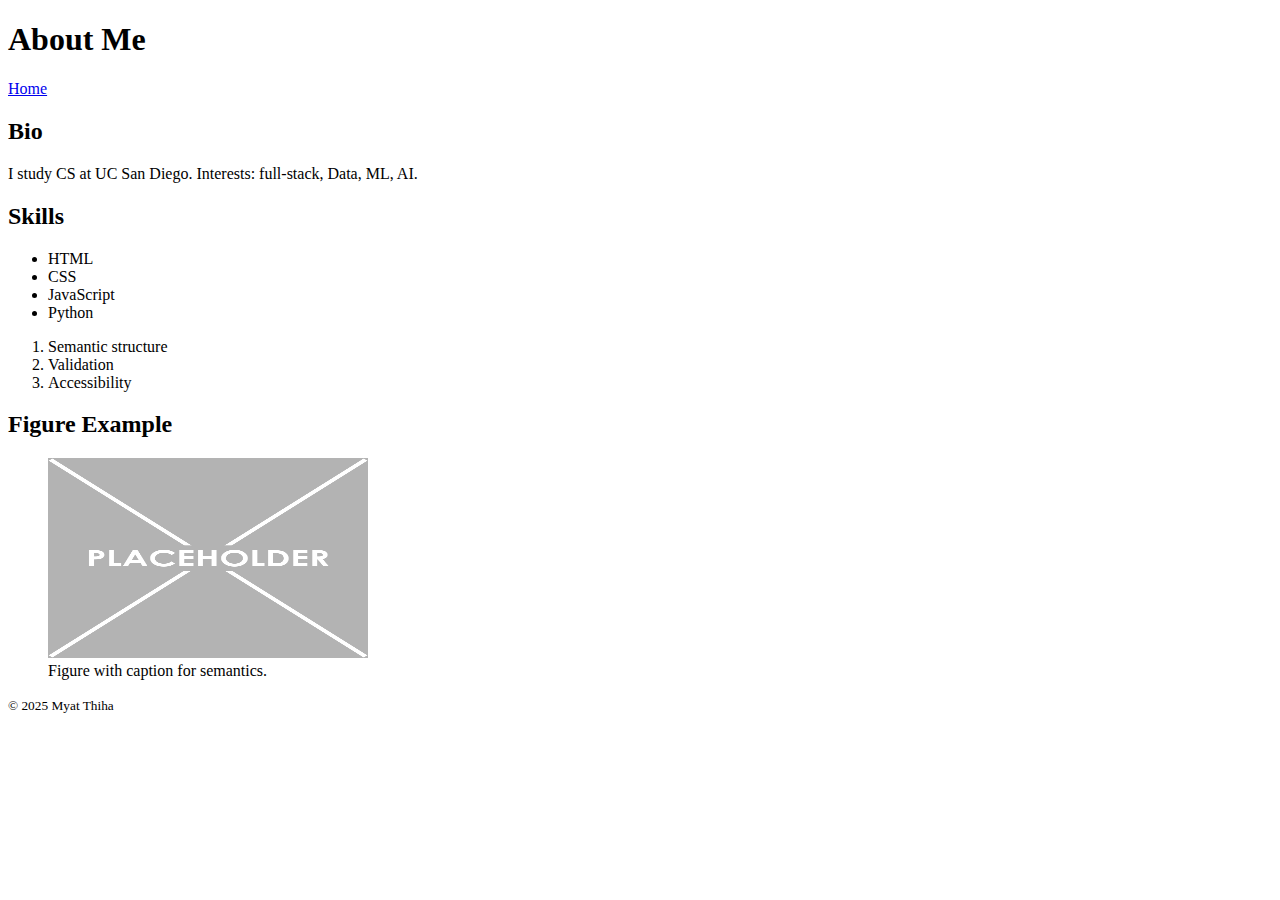
<file: about.html>
<!doctype html>
<html lang="en">
<head>
  <meta charset="utf-8">
  <title>About — Myat Thiha</title>
  <meta name="viewport" content="width=device-width, initial-scale=1">
</head>
<body>
<header>
    <h1>About Me</h1>
    <nav>
        <a href="index.html">Home</a>
    </nav>
</header>
<main>
  <section>
    <h2>Bio</h2>
    <p>I study CS at UC San Diego. Interests: full-stack, Data, ML, AI.</p>
  </section>
  <section>
    <h2>Skills</h2>
    <ul>
      <li>HTML</li>
      <li>CSS</li>
      <li>JavaScript</li>
      <li>Python</li>
    </ul>
    <ol>
      <li>Semantic structure</li>
      <li>Validation</li>
      <li>Accessibility</li>
    </ol>
  </section>
  <section>
    <h2>Figure Example</h2>
    <figure>
      <img src="assets/placeholder.png" alt="placeholder image" width="320" height="200">
      <figcaption>Figure with caption for semantics.</figcaption>
    </figure>
  </section>
</main>
<footer>
    <small>&copy; 2025 Myat Thiha</small>
</footer>
</body>
</html>
</file>
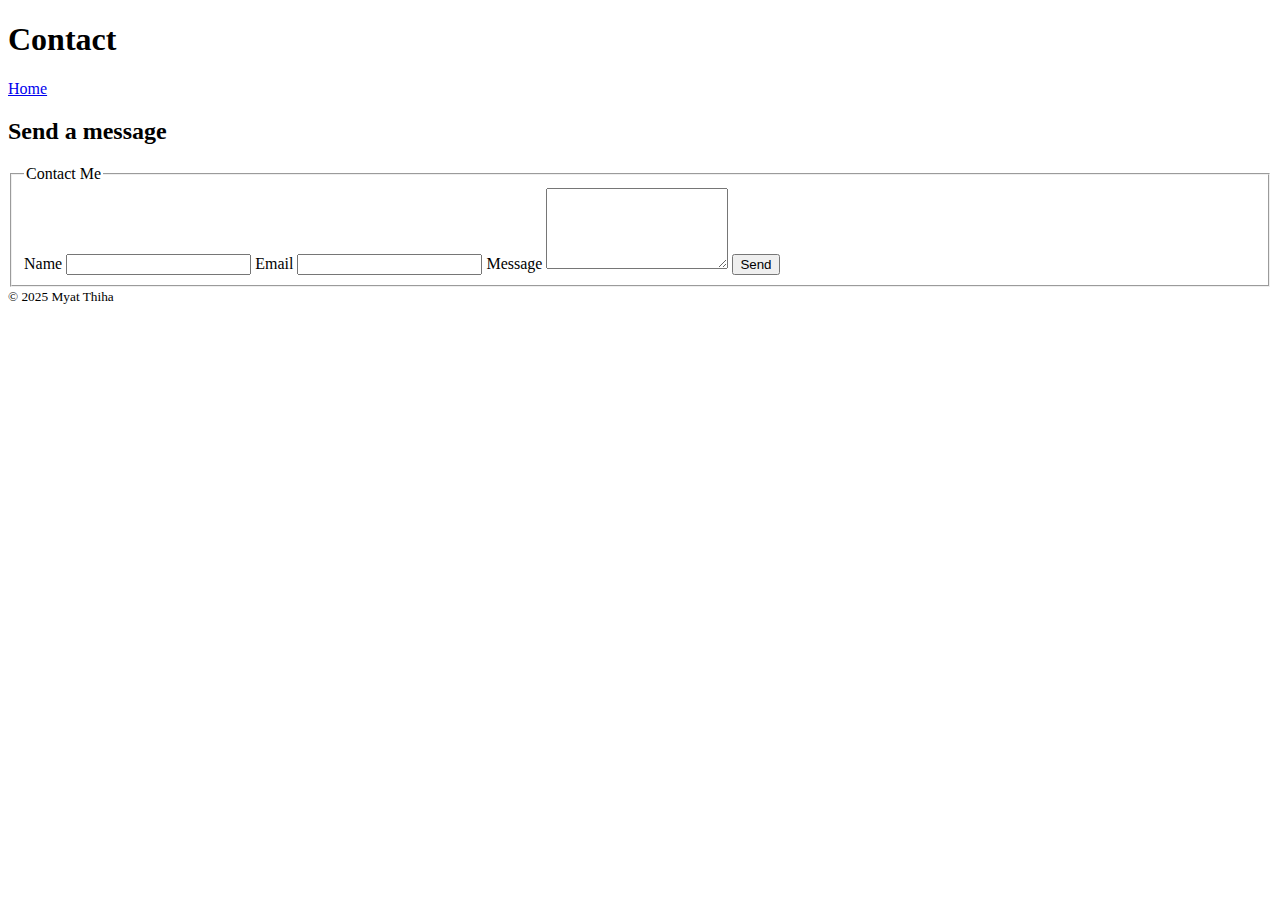
<file: contact.html>
<!doctype html>
<html lang="en">
<head>
  <meta charset="utf-8">
  <title>Contact — Myat Thiha</title>
  <meta name="viewport" content="width=device-width, initial-scale=1">
</head>
<body>
<header>
    <h1>Contact</h1>
    <nav>
        <a href="index.html">Home</a>
    </nav>
</header>
<main>
  <section>
    <h2>Send a message</h2>
    <form action="#" method="post">
      <fieldset>
        <legend>Contact Me</legend>
        <label for="name">Name</label>
        <input id="name" name="name" required>
        <label for="email">Email</label>
        <input id="email" name="email" type="email" required>
        <label for="msg">Message</label>
        <textarea id="msg" name="message" rows="5"></textarea>
        <button type="submit">Send</button>
      </fieldset>
    </form>
  </section>
</main>
<footer>
    <small>&copy; 2025 Myat Thiha</small>
</footer>
</body>
</html>
</file>
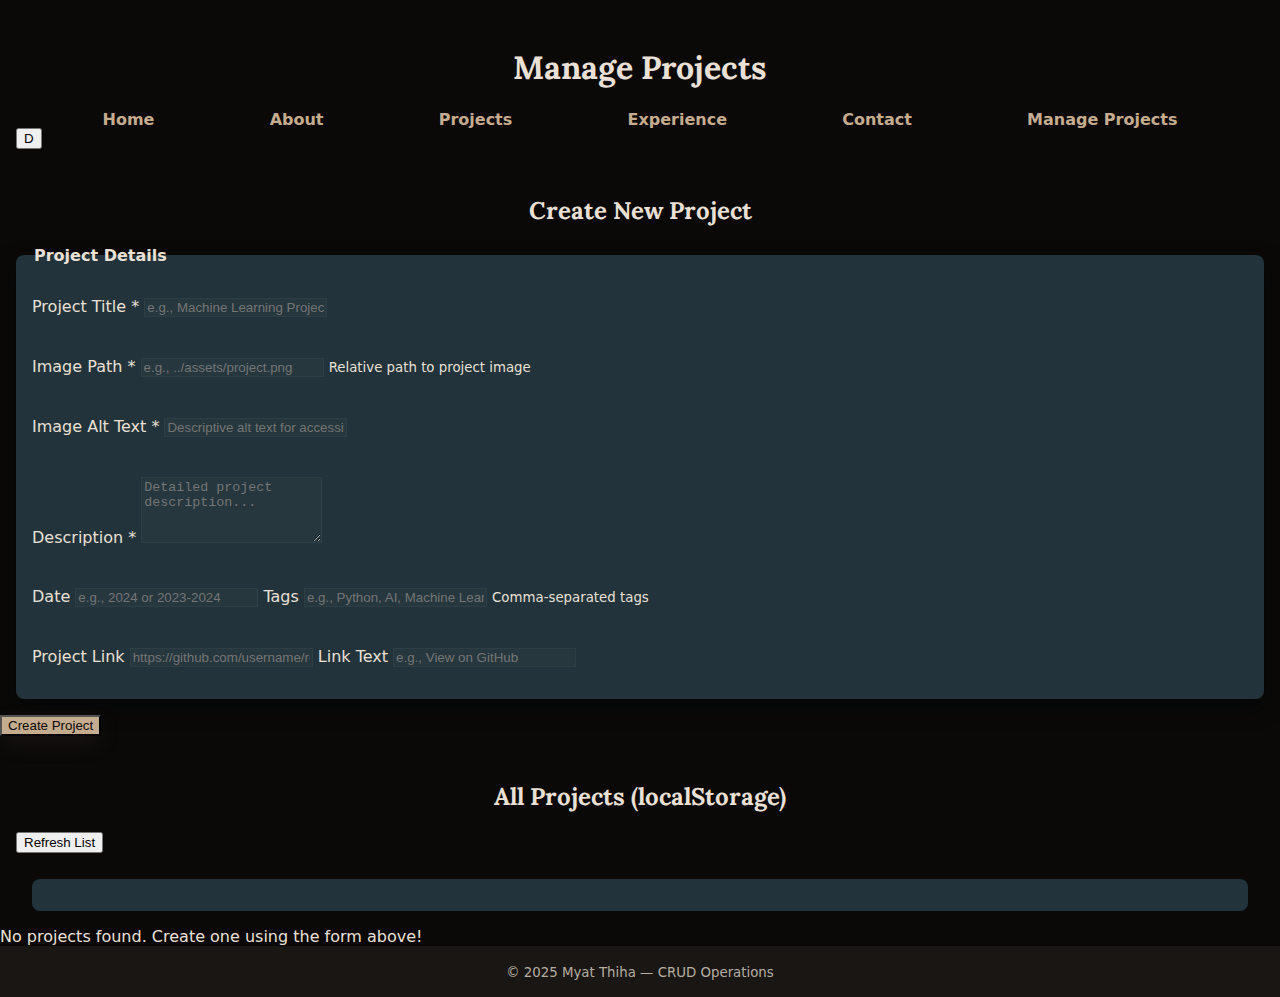
<file: crud.html>
<!doctype html>
<html lang="en">
<head>
  <meta charset="utf-8">
  <title>Manage Projects — CRUD Operations</title>
  <meta name="viewport" content="width=device-width, initial-scale=1">
  <link rel="stylesheet" href="src/css/styles.css">
  <script src="src/js/theme-toggle.js" defer></script>
  <script src="src/js/project-card.js" defer></script>
  <script src="src/js/crud-operations.js" defer></script>
</head>
<body>
  <noscript>This site requires JavaScript for CRUD operations.</noscript>
  
  <header view-transition-name="header">
    <h1>Manage Projects</h1>
    <nav aria-label="Primary">
      <ul>
        <li><a href="index.html">Home</a></li>
        <li><a href="src/about.html">About</a></li>
        <li><a href="src/projects.html">Projects</a></li>
        <li><a href="src/experience.html">Experience</a></li>
        <li><a href="src/contact.html">Contact</a></li>
        <li><a href="crud.html" aria-current="page">Manage Projects</a></li>
      </ul>
    </nav>
  </header>

  <main view-transition-name="main">
    <!-- CRUD Form Section -->
    <section class="crud-form-section">
      <h2 id="form-title">Create New Project</h2>
      
      <form id="crud-form" class="crud-form">
        <input type="hidden" id="project-index" value="">
        
        <fieldset>
          <legend>Project Details</legend>
          
          <p class="form-group">
            <label for="project-title">Project Title *</label>
            <input type="text" id="project-title" name="title" required 
                   placeholder="e.g., Machine Learning Project">
          </p>

          <p class="form-group">
            <label for="project-image">Image Path *</label>
            <input type="text" id="project-image" name="image" required 
                   placeholder="e.g., ../assets/project.png">
            <small>Relative path to project image</small>
          </p>

          <p class="form-group">
            <label for="project-image-alt">Image Alt Text *</label>
            <input type="text" id="project-image-alt" name="imageAlt" required 
                   placeholder="Descriptive alt text for accessibility">
          </p>

          <p class="form-group">
            <label for="project-description">Description *</label>
            <textarea id="project-description" name="description" required rows="4"
                      placeholder="Detailed project description..."></textarea>
          </p>

          <p class="form-row">
            <span class="form-group">
              <label for="project-date">Date</label>
              <input type="text" id="project-date" name="date" 
                     placeholder="e.g., 2024 or 2023-2024">
            </span>

            <span class="form-group">
              <label for="project-tags">Tags</label>
              <input type="text" id="project-tags" name="tags" 
                     placeholder="e.g., Python, AI, Machine Learning">
              <small>Comma-separated tags</small>
            </span>
          </p>

          <p class="form-row">
            <span class="form-group">
              <label for="project-link">Project Link</label>
              <input type="url" id="project-link" name="link" 
                     placeholder="https://github.com/username/repo">
            </span>

            <span class="form-group">
              <label for="project-link-text">Link Text</label>
              <input type="text" id="project-link-text" name="linkText" 
                     placeholder="e.g., View on GitHub">
            </span>
          </p>
        </fieldset>

        <p class="form-actions">
          <button type="submit" id="submit-btn" class="btn btn-primary">Create Project</button>
          <button type="button" id="cancel-btn" class="btn btn-secondary" style="display: none;">Cancel</button>
        </p>

        <output id="form-status" name="status"></output>
      </form>
    </section>

    <!-- Projects List Section -->
    <section class="crud-list-section">
      <header class="section-header">
        <h2>All Projects (localStorage)</h2>
        <button id="refresh-btn" class="btn btn-secondary">Refresh List</button>
      </header>
      
      <article id="projects-list" class="projects-grid">id">
        <!-- Project cards will be displayed here -->
      </article>

      <output id="list-status" class="list-status"></output>
    </section>
  </main>

  <footer view-transition-name="footer">
    <small>&copy; 2025 Myat Thiha — CRUD Operations</small>
  </footer>
</body>
</html>
</file>
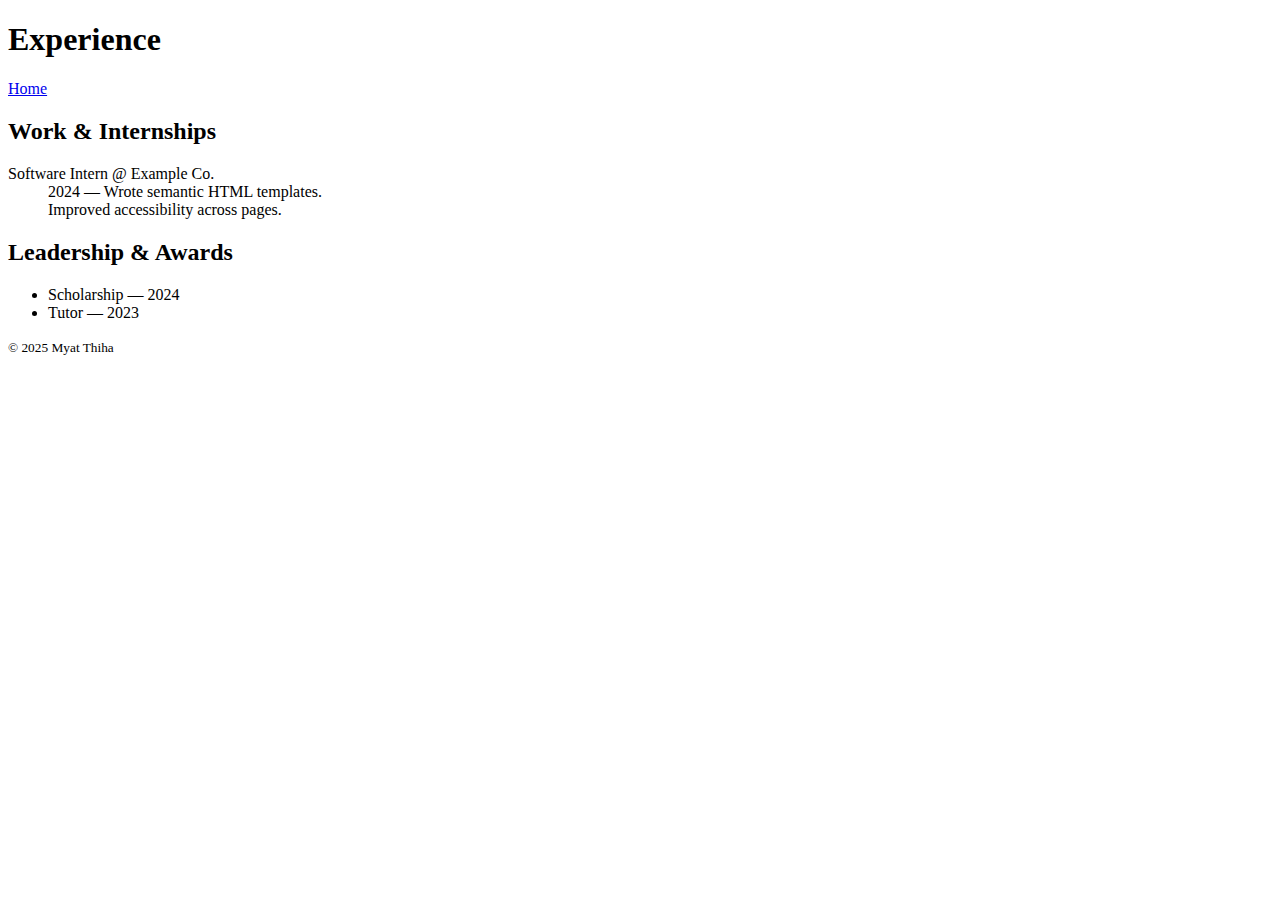
<file: experience.html>
<!doctype html>
<html lang="en">
<head>
  <meta charset="utf-8">
  <title>Experience — Myat Thiha</title>
  <meta name="viewport" content="width=device-width, initial-scale=1">
</head>
<body>
<header>
    <h1>Experience</h1>
    <nav>
        <a href="index.html">Home</a>
    </nav>
</header>
<main>
  <section aria-labelledby="work">
    <h2 id="work">Work & Internships</h2>
    <dl>
      <dt>Software Intern @ Example Co.</dt>
      <dd>2024 — Wrote semantic HTML templates.</dd>
      <dd>Improved accessibility across pages.</dd>
    </dl>
  </section>
  <section aria-labelledby="awards">
    <h2 id="awards">Leadership & Awards</h2>
    <ul>
        <li>Scholarship — 2024</li>
        <li>Tutor — 2023</li>
    </ul>
  </section>
</main>
<footer>
    <small>&copy; 2025 Myat Thiha</small>
</footer>
</body>
</html>
</file>
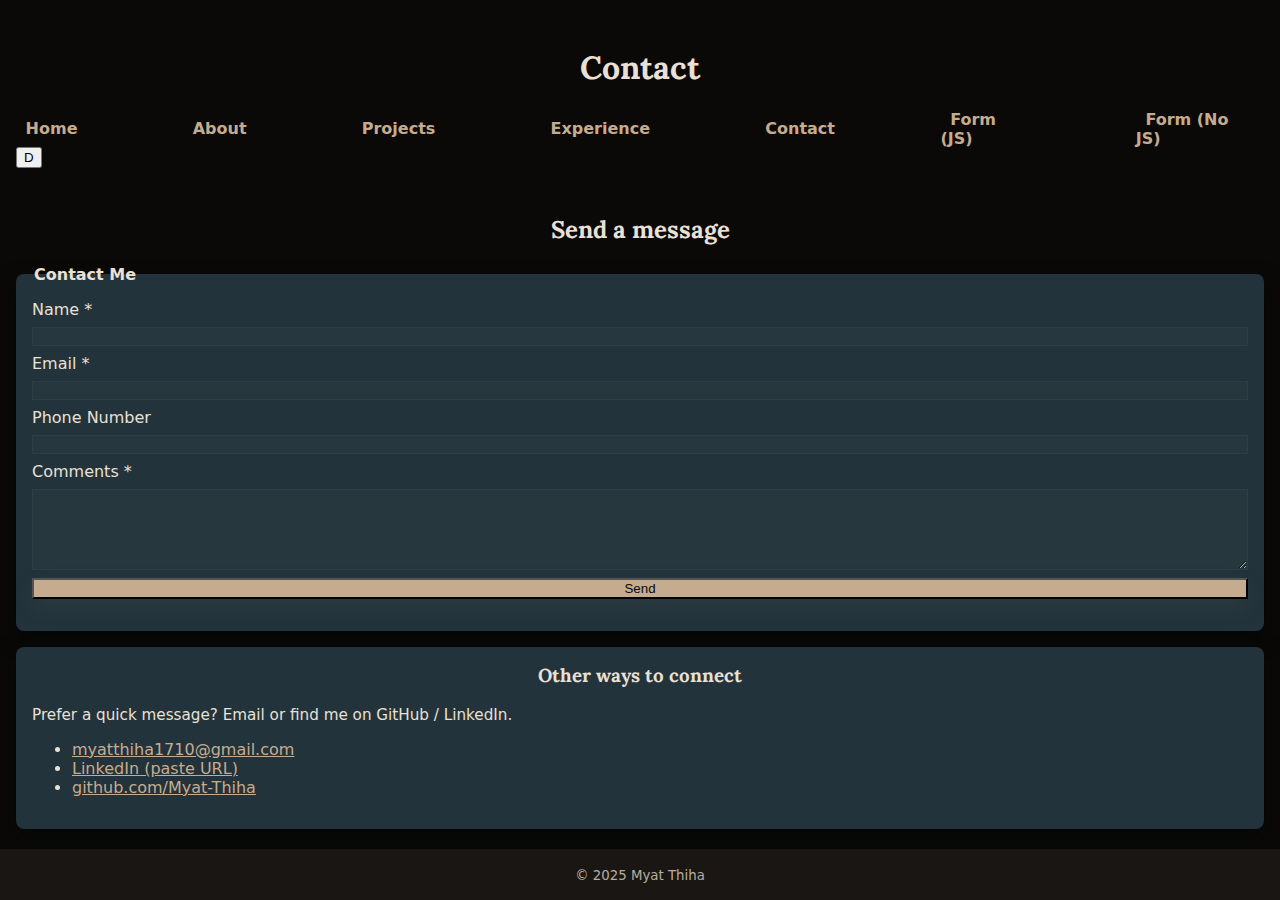
<file: form-no-js.html>
<!doctype html>
<html lang="en">
<head>
  <meta charset="utf-8">
  <title>Contact — Myat Thiha</title>
  <meta name="viewport" content="width=device-width, initial-scale=1">
  <link rel="stylesheet" href="src/css/styles.css">
  <script src="src/js/theme-toggle.js" defer></script>
</head>
<body>
  <noscript>This site works without JavaScript. Theme toggle requires JavaScript.</noscript>
<header view-transition-name="header">
  <h1>Contact</h1>
    <nav aria-label="Primary">
      <ul>
        <li><a href="index.html">Home</a></li>
        <li><a href="src/about.html">About</a></li>
        <li><a href="src/projects.html">Projects</a></li>
        <li><a href="src/experience.html">Experience</a></li>
        <li><a href="src/contact.html">Contact</a></li>
        <li><a href="form-with-js.html">Form (JS)</a></li>
        <li><a href="form-no-js.html" aria-current="page">Form (No JS)</a></li>
      </ul>
    </nav>
</header>
<main view-transition-name="main">
  <section>
    <h2>Send a message</h2>
    <form action="https://httpbin.org/post" method="post">
      <fieldset>
        <legend>Contact Me</legend>
        
        <input type="hidden" name="possible_bot" value="true">
        
        <label for="name">Name *</label>
        <input id="name" name="name" type="text" required minlength="2" maxlength="100" pattern="[A-Za-z\s\-']+">
        
        <label for="email">Email *</label>
        <input id="email" name="email" type="email" required maxlength="100">
        
        <label for="phone">Phone Number</label>
        <input id="phone" name="phone" type="tel" pattern="[\d\s\-\(\)\+]*" maxlength="20">
        
        <label for="comments">Comments *</label>
        <textarea id="comments" name="comments" rows="5" required minlength="10" maxlength="1000"></textarea>
        
        <button type="submit">Send</button>
        
        <output name="error" for="name email comments" aria-live="polite"></output>
        <output name="info" for="name email comments" aria-live="polite"></output>
      </fieldset>
    </form>
    <section class="contact-card" aria-labelledby="connect">
      <h3 id="connect">Other ways to connect</h3>
      <p class="lead">Prefer a quick message? Email or find me on GitHub / LinkedIn.</p>
      <ul class="contact-list">
        <li class="contact-item">
          <a href="mailto:myatthiha1710@gmail.com" aria-label="Email Myat Thiha">
            <span class="contact-text">myatthiha1710@gmail.com</span>
          </a>
        </li>

        <li class="contact-item">
          <a href="" aria-label="LinkedIn profile (paste URL)" target="_blank" rel="noopener noreferrer">
            <span class="contact-text">LinkedIn (paste URL)</span>
          </a>
        </li>

        <li class="contact-item">
          <a href="https://github.com/Myat-Thiha" aria-label="Github profile" target="_blank" rel="noopener noreferrer">
            <span class="contact-text">github.com/Myat-Thiha</span>
          </a>
        </li>
      </ul>
    </section>
  </section>
</main>
<footer view-transition-name="footer">
  <small>&copy; 2025 Myat Thiha</small>
</footer>
</body>
</html>
</file>
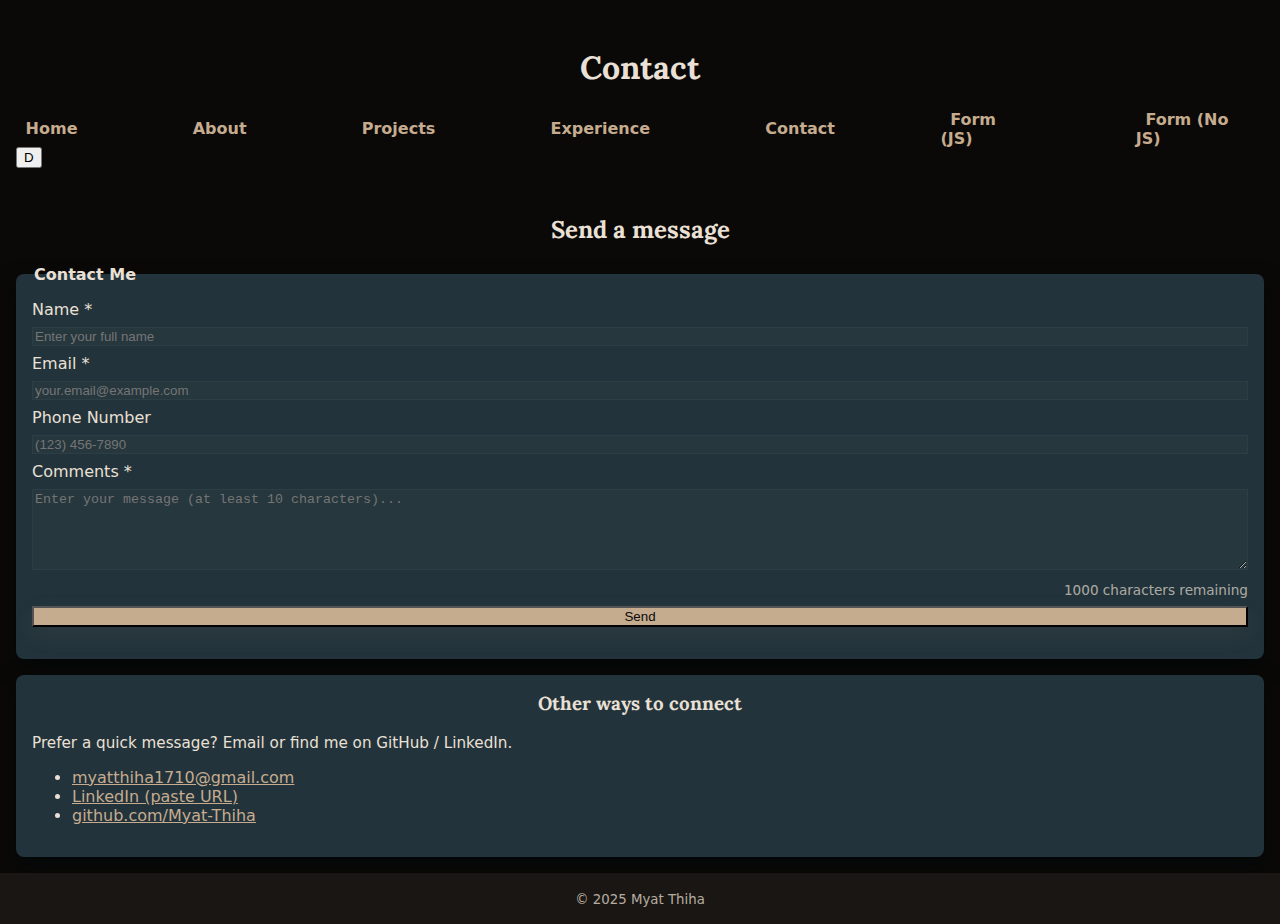
<file: form-with-js.html>
<!doctype html>
<html lang="en">
<head>
  <meta charset="utf-8">
  <title>Contact — Myat Thiha</title>
  <meta name="viewport" content="width=device-width, initial-scale=1">
  <link rel="stylesheet" href="src/css/styles.css">
  <script src="src/js/theme-toggle.js" defer></script>
  <style>
    .char-counter {
      font-size: 0.85rem;
      color: rgba(234, 224, 213, 0.7);
      text-align: right;
      margin-top: 0.25rem;
    }
    .char-counter.warning {
      color: #fbbf24;
      font-weight: 600;
    }
    .char-counter.error {
      color: #ff6b6b;
      font-weight: 700;
    }
    @keyframes flash-invalid {
      0%, 100% { background: rgba(234, 224, 213, 0.05); }
      50% { background: rgba(255, 107, 107, 0.3); }
    }
    .flash-error {
      animation: flash-invalid 0.5s ease-in-out;
    }
    @keyframes fadeOut {
      from { opacity: 1; }
      to { opacity: 0; }
    }
    .fade-out {
      animation: fadeOut 0.5s ease-in-out forwards;
    }
  </style>
</head>
<body>
  <noscript>This site works without JavaScript. Theme toggle and form validation require JavaScript.</noscript>
<header view-transition-name="header">
  <h1>Contact</h1>
    <nav aria-label="Primary">
      <ul>
        <li><a href="index.html">Home</a></li>
        <li><a href="src/about.html">About</a></li>
        <li><a href="src/projects.html">Projects</a></li>
        <li><a href="src/experience.html">Experience</a></li>
        <li><a href="src/contact.html">Contact</a></li>
        <li><a href="form-with-js.html" aria-current="page">Form (JS)</a></li>
        <li><a href="form-no-js.html">Form (No JS)</a></li>
      </ul>
    </nav>
</header>
<main view-transition-name="main">
  <section>
    <h2>Send a message</h2>
    <form id="contactForm" action="https://httpbin.org/post" method="post" novalidate>
      <fieldset>
        <legend>Contact Me</legend>
        
        <input type="hidden" name="possible_bot" value="true">
        <input type="hidden" name="form-errors" id="form-errors-field">
        
        <label for="name">Name *</label>
        <input id="name" name="name" type="text" required minlength="2" maxlength="100" data-pattern="[A-Za-z\s\-']+" placeholder="Enter your full name">
        
        <label for="email">Email *</label>
        <input id="email" name="email" type="email" required maxlength="100" placeholder="your.email@example.com">
        
        <label for="phone">Phone Number</label>
        <input id="phone" name="phone" type="tel" data-pattern="[\d\s\-\(\)\+]*" maxlength="20" placeholder="(123) 456-7890">
        
        <label for="comments">Comments *</label>
        <textarea id="comments" name="comments" rows="5" required minlength="10" maxlength="1000" placeholder="Enter your message (at least 10 characters)..."></textarea>
        <div class="char-counter" id="char-counter">1000 characters remaining</div>
        
        <button type="submit">Send</button>
        
        <output name="error" id="error-output" for="name email comments" aria-live="polite"></output>
        <output name="info" id="info-output" for="name email comments" aria-live="polite"></output>
      </fieldset>
    </form>
    <section class="contact-card" aria-labelledby="connect">
      <h3 id="connect">Other ways to connect</h3>
      <p class="lead">Prefer a quick message? Email or find me on GitHub / LinkedIn.</p>
      <ul class="contact-list">
        <li class="contact-item">
          <a href="mailto:myatthiha1710@gmail.com" aria-label="Email Myat Thiha">
            <span class="contact-text">myatthiha1710@gmail.com</span>
          </a>
        </li>

        <li class="contact-item">
          <a href="" aria-label="LinkedIn profile (paste URL)" target="_blank" rel="noopener noreferrer">
            <span class="contact-text">LinkedIn (paste URL)</span>
          </a>
        </li>

        <li class="contact-item">
          <a href="https://github.com/Myat-Thiha" aria-label="Github profile" target="_blank" rel="noopener noreferrer">
            <span class="contact-text">github.com/Myat-Thiha</span>
          </a>
        </li>
      </ul>
    </section>
  </section>
</main>
<footer view-transition-name="footer">
  <small>&copy; 2025 Myat Thiha</small>
</footer>

<script src="src/js/form-validation.js"></script>
</body>
</html>
</file>
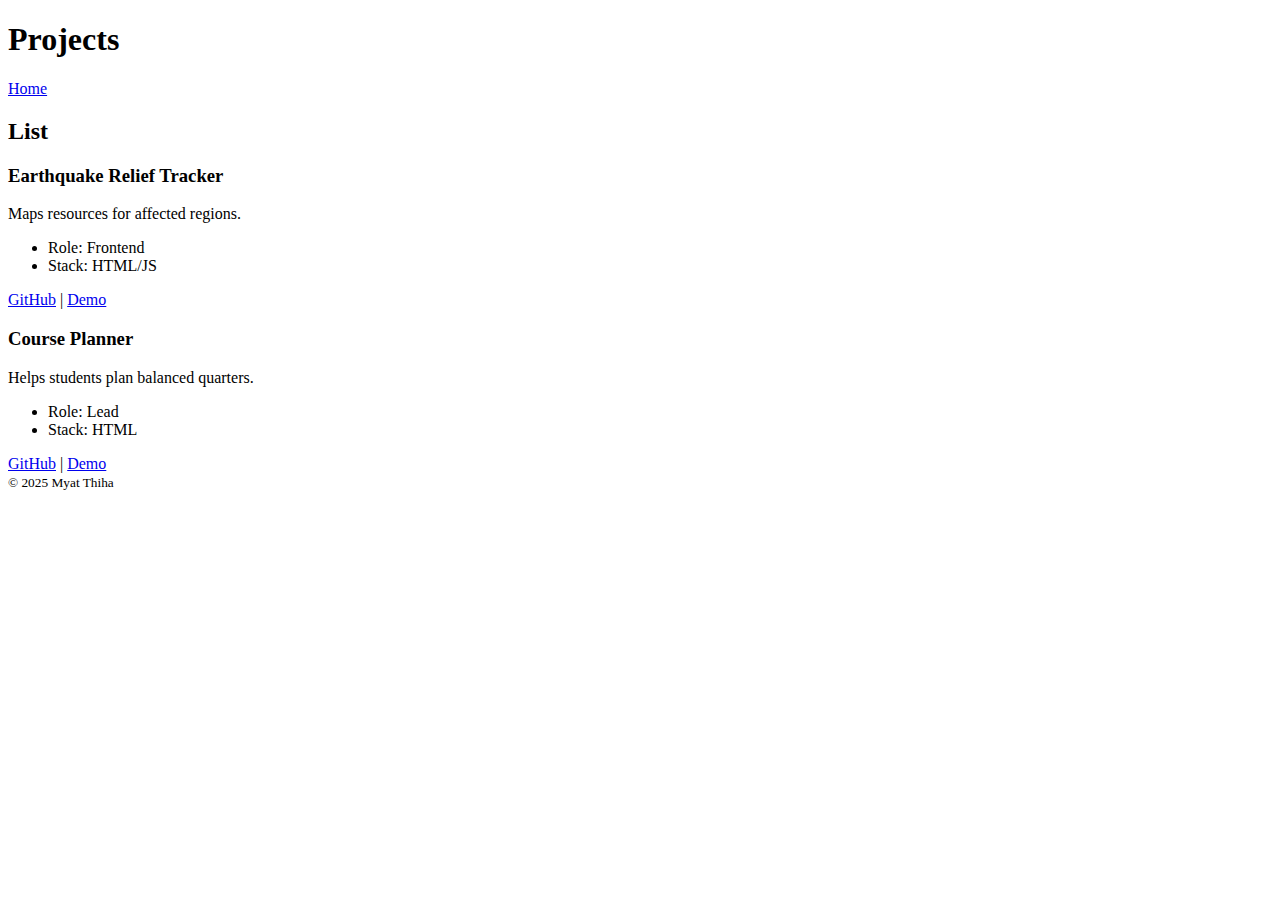
<file: projects.html>
<!doctype html>
<html lang="en">
<head>
  <meta charset="utf-8">
  <title>Projects — Myat Thiha</title>
  <meta name="viewport" content="width=device-width, initial-scale=1">
</head>
<body>
<header>
  <h1>Projects</h1>
  <nav>
    <a href="index.html">Home</a>
</nav>
</header>
<main>
  <section>
    <h2>List</h2> 
    <article id="p1">
      <h3>Earthquake Relief Tracker</h3>
      <p>Maps resources for affected regions.</p>
      <ul>
        <li>Role: Frontend</li>
        <li>Stack: HTML/JS</li>
      </ul>
      <span><a href="#">GitHub</a> | <a href="#">Demo</a></span>
    </article>
    <article id="p2">
      <h3>Course Planner</h3>
      <p>Helps students plan balanced quarters.</p>
      <ul>
        <li>Role: Lead</li>
        <li>Stack: HTML</li>
      </ul>
      <span><a href="#">GitHub</a> | <a href="#">Demo</a></span>
    </article>
  </section>
</main>
<footer>
    <small>&copy; 2025 Myat Thiha</small>
</footer>
</body>
</html>
</file>
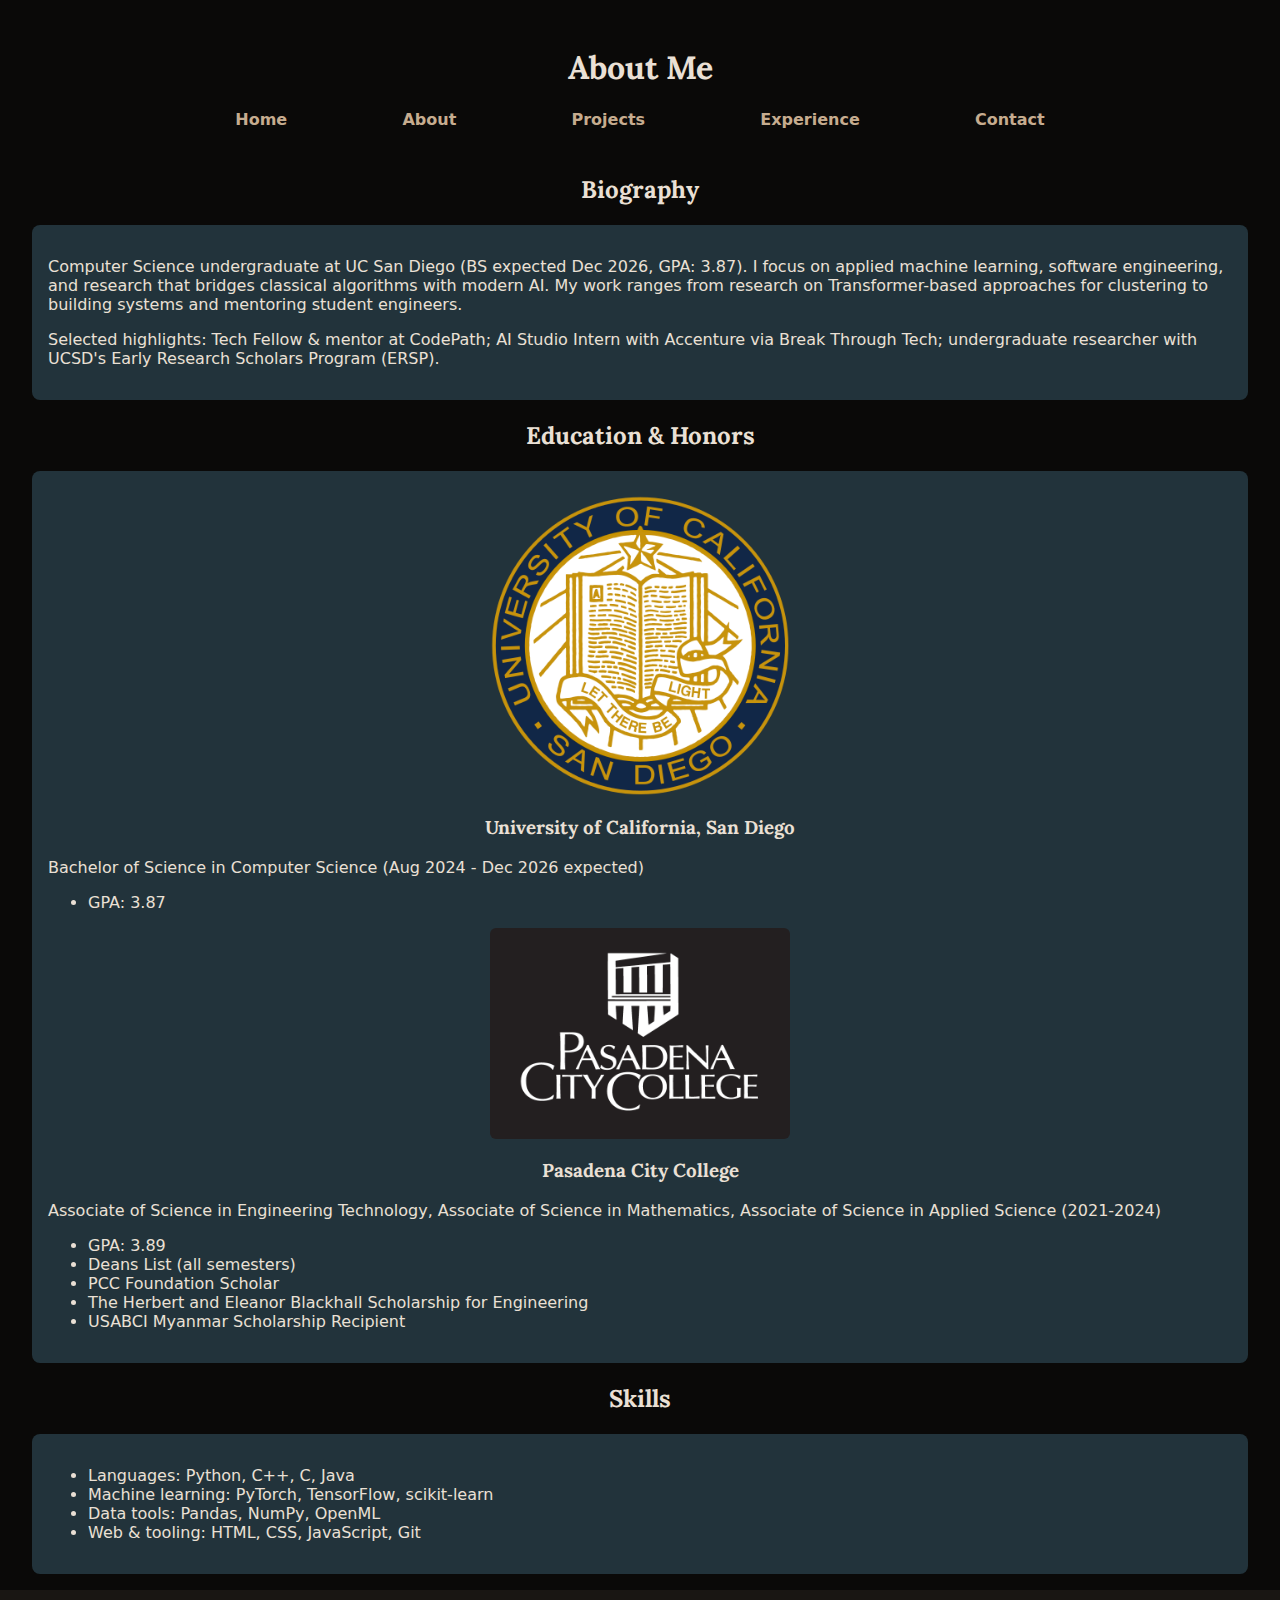
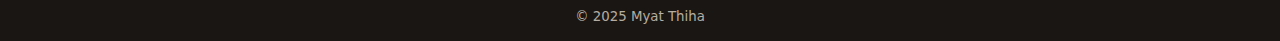
<file: src/about.html>
<!doctype html>
<html lang="en">
<head>
  <meta charset="utf-8">
  <title>About — Myat Thiha</title>
  <meta name="viewport" content="width=device-width, initial-scale=1">
  <link rel = "stylesheet" href = "css/styles.css">
</head>
<body>
<header>
    <h1>About Me</h1>
    <nav aria-label="Primary">
      <ul>
        <li><a href="index.html" aria-current="page">Home</a></li>
        <li><a href="about.html">About</a></li>
        <li><a href="projects.html">Projects</a></li>
        <li><a href="experience.html">Experience</a></li>
        <li><a href="contact.html">Contact</a></li>
      </ul>
    </nav>
</header>
<main>

  <section>
      <h2>Biography</h2>
      <article> 
      <p>Computer Science undergraduate at UC San Diego (BS expected Dec 2026, GPA: 3.87). I focus on applied machine learning, software engineering, and research that bridges classical algorithms with modern AI. My work ranges from research on Transformer-based approaches for clustering to building systems and mentoring student engineers.</p>
      <p>Selected highlights: Tech Fellow & mentor at CodePath; AI Studio Intern with Accenture via Break Through Tech; undergraduate researcher with UCSD's Early Research Scholars Program (ERSP).</p>
      </article>
  </section>

  <section>
    <h2>Education & Honors</h2>
    <article>
      <picture>
        <source srcset="../assets/ucsd.png" type="image/png" alt="UC San Diego Logo">
        <img src="../assets/ucsd.png" alt="UC San Diego Logo" width="300" height="240">
      </picture>
      <h3>University of California, San Diego</h3>
      <p>Bachelor of Science in Computer Science (Aug 2024 - Dec 2026 expected)</p>
      <ul>
        <li>GPA: 3.87</li>
      </ul>

      <picture>
        <source srcset="../assets/pcc.png" type="image/png" alt="Pasadena City College Logo">
        <img src="../assets/pcc.png" alt="Pasadena City College Logo" width="300" height="240">
      </picture>
      <h3>Pasadena City College</h3>
      <p>Associate of Science in Engineering Technology, Associate of Science in Mathematics, Associate of Science in Applied Science (2021-2024)</p>
      <ul>
        <li>GPA: 3.89</li>
        <li>Deans List (all semesters)</li>
        <li>PCC Foundation Scholar</li>
        <li>The Herbert and Eleanor Blackhall Scholarship for Engineering</li>
        <li>USABCI Myanmar Scholarship Recipient</li>
      </ul>
    </article>
  </section>

  <section>
    <h2>Skills</h2>
    <article>
    <ul>
      <li>Languages: Python, C++, C, Java</li>
      <li>Machine learning: PyTorch, TensorFlow, scikit-learn</li>
      <li>Data tools: Pandas, NumPy, OpenML</li>
      <li>Web & tooling: HTML, CSS, JavaScript, Git</li>
    </ul>
    </article>
  </section>
</main>

<footer>
    <small>&copy; 2025 Myat Thiha</small>
</footer>
</body>
</html>
</file>
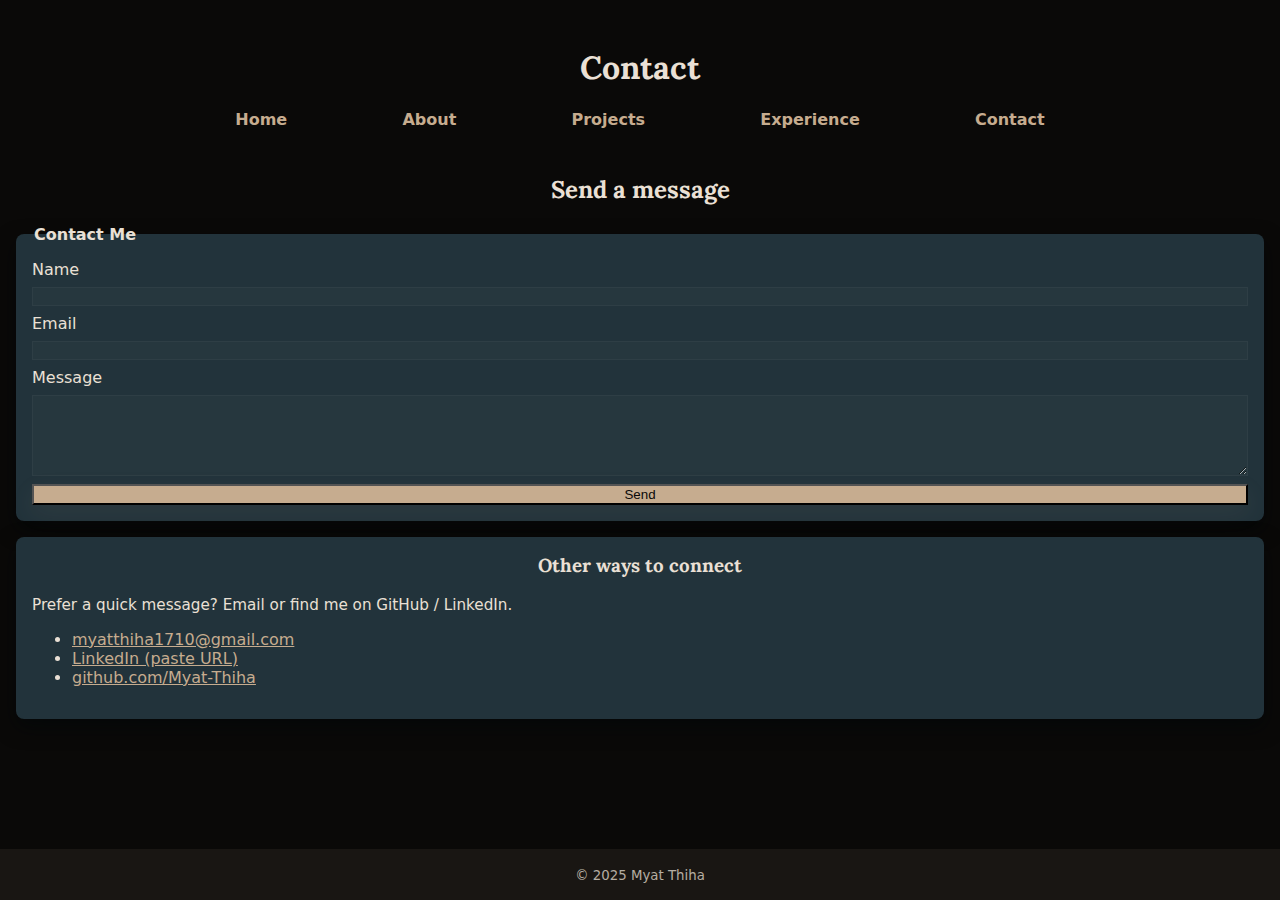
<file: src/contact.html>
<!doctype html>
<html lang="en">
<head>
  <meta charset="utf-8">
  <title>Contact — Myat Thiha</title>
  <meta name="viewport" content="width=device-width, initial-scale=1">
  <link rel = "stylesheet" href = "css/styles.css">
</head>
<body>
<header>
    <h1>Contact</h1>
    <nav aria-label="Primary">
      <ul>
        <li><a href="index.html" aria-current="page">Home</a></li>
        <li><a href="about.html">About</a></li>
        <li><a href="projects.html">Projects</a></li>
        <li><a href="experience.html">Experience</a></li>
        <li><a href="contact.html">Contact</a></li>
      </ul>
    </nav>
</header>
<main>
  <section>
    <h2>Send a message</h2>
    <form action="#" method="post">
      <fieldset>
        <legend>Contact Me</legend>
        <label for="name">Name</label>
        <input id="name" name="name" required>
        <label for="email">Email</label>
        <input id="email" name="email" type="email" required>
        <label for="msg">Message</label>
        <textarea id="msg" name="message" rows="5"></textarea>
        <button type="submit">Send</button>
      </fieldset>
    </form>
    <section class="contact-card" aria-labelledby="connect">
      <h3 id="connect">Other ways to connect</h3>
      <p class="lead">Prefer a quick message? Email or find me on GitHub / LinkedIn.</p>
      <ul class="contact-list">
        <li class="contact-item">
          <!-- Email -->
          <a href="mailto:myatthiha1710@gmail.com" aria-label="Email Myat Thiha">
            <span class="contact-text">myatthiha1710@gmail.com</span>
          </a>
        </li>

        <li class="contact-item">
          <!-- LinkedIn -->
          <a href="" aria-label="LinkedIn profile (paste URL)" target="_blank" rel="noopener noreferrer">
            <span class="contact-text">LinkedIn (paste URL)</span>
          </a>
        </li>

        <li class="contact-item">
          <!-- GitHub -->
          <a href="https://github.com/Myat-Thiha" aria-label="Github profile" target="_blank" rel="noopener noreferrer">
            <span class="contact-text">github.com/Myat-Thiha</span>
          </a>
        </li>
      </ul>
    </section>
  </section>
</main>
<footer>
    <small>&copy; 2025 Myat Thiha</small>
</footer>
</body>
</html>
</file>
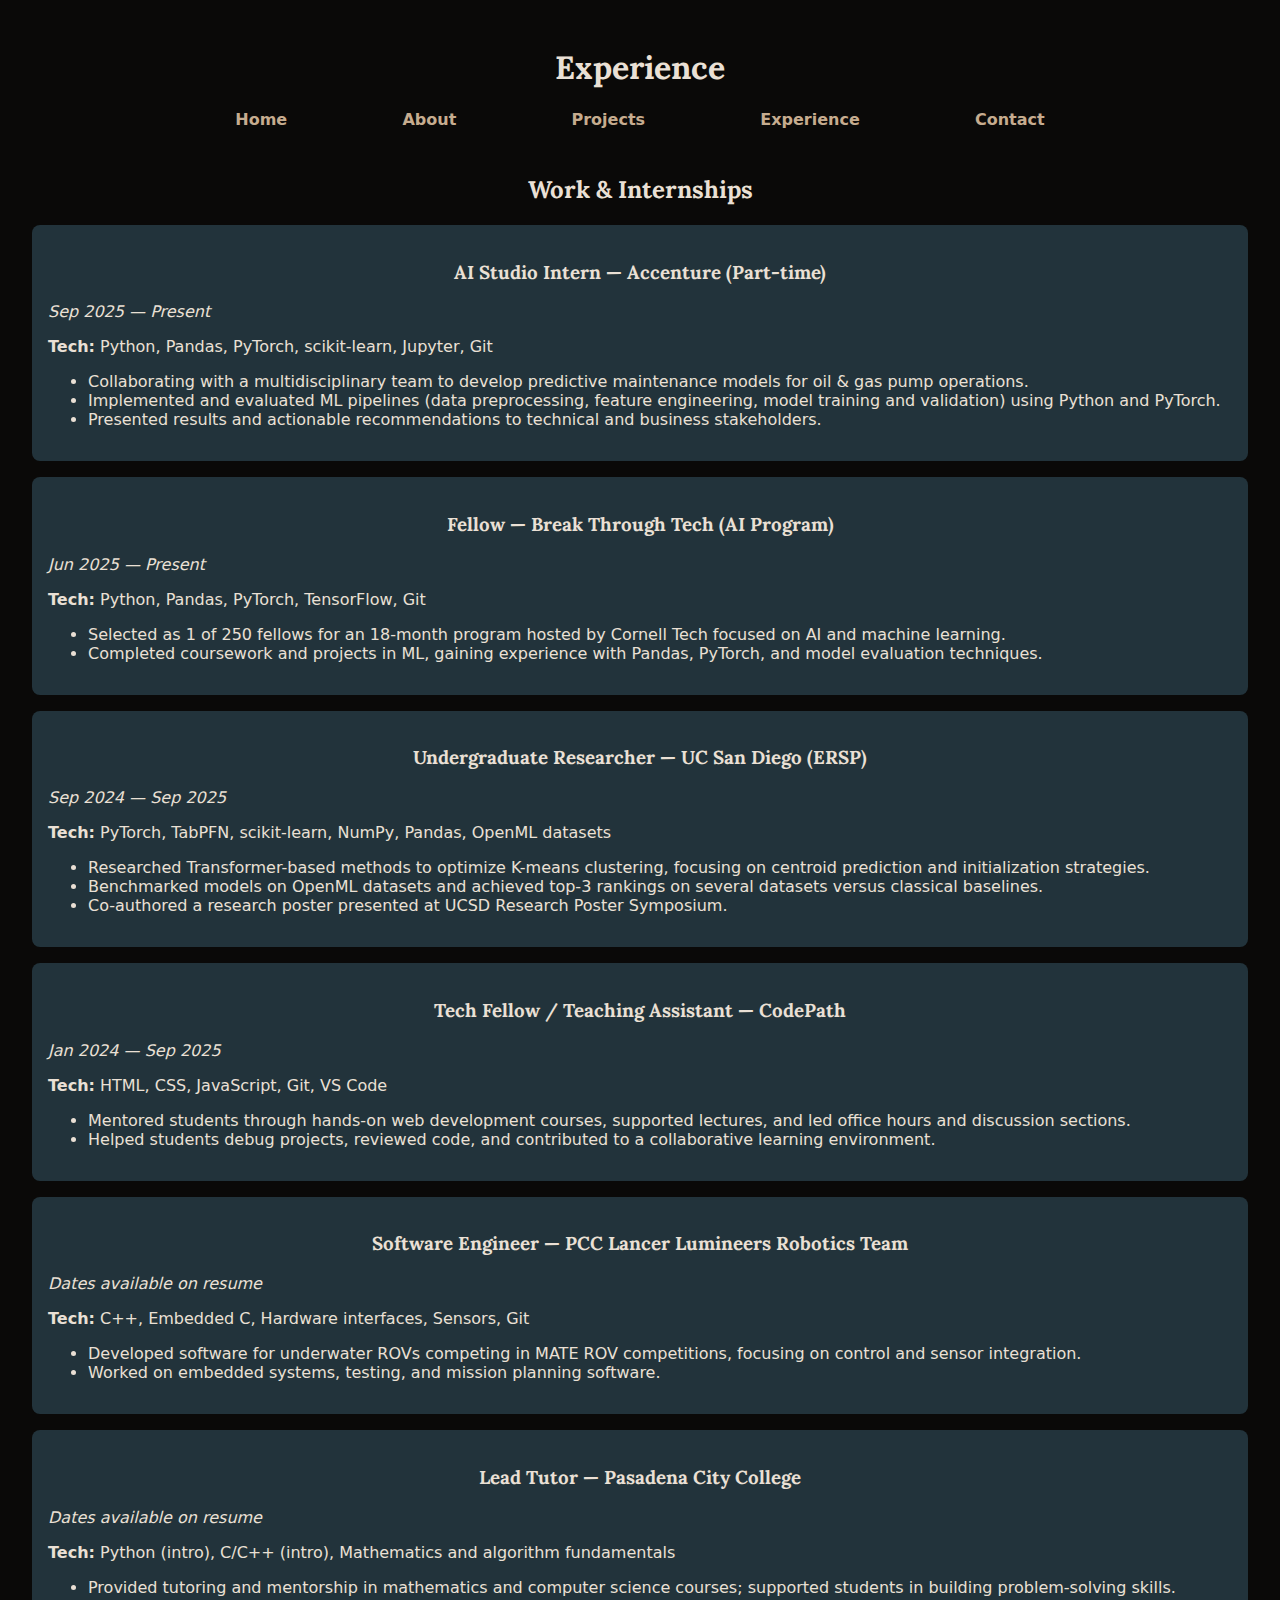
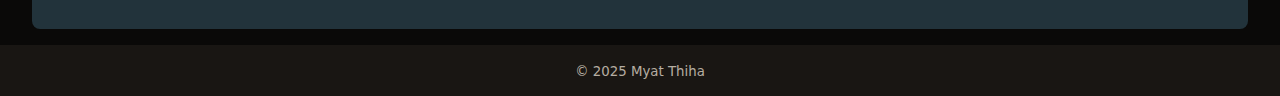
<file: src/experience.html>
<!doctype html>
<html lang="en">
<head>
  <meta charset="utf-8">
  <title>Experience — Myat Thiha</title>
  <meta name="viewport" content="width=device-width, initial-scale=1">
  <link rel = "stylesheet" href = "css/styles.css">
</head>
<body>
<header>
    <h1>Experience</h1>
    <nav aria-label="Primary">
      <ul>
        <li><a href="index.html" aria-current="page">Home</a></li>
        <li><a href="about.html">About</a></li>
        <li><a href="projects.html">Projects</a></li>
        <li><a href="experience.html">Experience</a></li>
        <li><a href="contact.html">Contact</a></li>
      </ul>
    </nav>
</header>
<main>
  <section aria-labelledby="work">
    <h2 id="work">Work & Internships</h2>
    <article>
      <h3>AI Studio Intern — Accenture (Part-time)</h3>
      <p><em>Sep 2025 — Present</em></p>
      <p><strong>Tech:</strong> Python, Pandas, PyTorch, scikit-learn, Jupyter, Git</p>
      <ul>
        <li>Collaborating with a multidisciplinary team to develop predictive maintenance models for oil & gas pump operations.</li>
        <li>Implemented and evaluated ML pipelines (data preprocessing, feature engineering, model training and validation) using Python and PyTorch.</li>
        <li>Presented results and actionable recommendations to technical and business stakeholders.</li>
      </ul>
    </article>

    <article>
      <h3>Fellow — Break Through Tech (AI Program)</h3>
      <p><em>Jun 2025 — Present</em></p>
      <p><strong>Tech:</strong> Python, Pandas, PyTorch, TensorFlow, Git</p>
      <ul>
        <li>Selected as 1 of 250 fellows for an 18-month program hosted by Cornell Tech focused on AI and machine learning.</li>
        <li>Completed coursework and projects in ML, gaining experience with Pandas, PyTorch, and model evaluation techniques.</li>
      </ul>
    </article>

    <article>
      <h3>Undergraduate Researcher — UC San Diego (ERSP)</h3>
      <p><em>Sep 2024 — Sep 2025</em></p>
      <p><strong>Tech:</strong> PyTorch, TabPFN, scikit-learn, NumPy, Pandas, OpenML datasets</p>
      <ul>
        <li>Researched Transformer-based methods to optimize K-means clustering, focusing on centroid prediction and initialization strategies.</li>
        <li>Benchmarked models on OpenML datasets and achieved top-3 rankings on several datasets versus classical baselines.</li>
        <li>Co-authored a research poster presented at UCSD Research Poster Symposium.</li>
      </ul>
    </article>

    <article>
      <h3>Tech Fellow / Teaching Assistant — CodePath</h3>
      <p><em>Jan 2024 — Sep 2025</em></p>
      <p><strong>Tech:</strong> HTML, CSS, JavaScript, Git, VS Code</p>
      <ul>
        <li>Mentored students through hands-on web development courses, supported lectures, and led office hours and discussion sections.</li>
        <li>Helped students debug projects, reviewed code, and contributed to a collaborative learning environment.</li>
      </ul>
    </article>

    <article>
      <h3>Software Engineer — PCC Lancer Lumineers Robotics Team</h3>
      <p><em>Dates available on resume</em></p>
      <p><strong>Tech:</strong> C++, Embedded C, Hardware interfaces, Sensors, Git</p>
      <ul>
        <li>Developed software for underwater ROVs competing in MATE ROV competitions, focusing on control and sensor integration.</li>
        <li>Worked on embedded systems, testing, and mission planning software.</li>
      </ul>
    </article>

    <article>
      <h3>Lead Tutor — Pasadena City College</h3>
      <p><em>Dates available on resume</em></p>
      <p><strong>Tech:</strong> Python (intro), C/C++ (intro), Mathematics and algorithm fundamentals</p>
      <ul>
        <li>Provided tutoring and mentorship in mathematics and computer science courses; supported students in building problem-solving skills.</li>
      </ul>
    </article>
  </section>
</main>
<footer>
    <small>&copy; 2025 Myat Thiha</small>
</footer>
</body>
</html>
</file>
<file: src/css/styles.css>
@import url('https://fonts.googleapis.com/css2?family=Lora:ital,wght@0,400;0,700;1,400&display=swap');

:root{
    --black: #0a0908;    /* page background */
    --gunmetal: #22333b; /* panels / surface */
    --almond: #eae0d5;   /* primary text (light) */
    --khaki: #c6ac8f;    /* accent */

    --bg: var(--black);
    --surface: var(--gunmetal);
    --accent: var(--khaki);
    --text: var(--almond);
    --surface-text: var(--almond);
    /* dynamic viewport variable (dvh/dvw) */
    --vh: 100dvh;
    --radius: 8px;
}

/* Base layout + typography */
body{
    margin:0;
    font-family: system-ui, -apple-system, 'Segoe UI', Roboto, 'Helvetica Neue', Arial;
    background: var(--bg);
    color: var(--text);
    -webkit-font-smoothing:antialiased;
    min-height: 100vh;
    display: flex;
    flex-direction: column;
}

main {
    flex: 1;
}

header{
    margin: 1rem 0;
    padding: 0.6rem 1rem;
}

article{
    background: var(--surface);
    color: var(--surface-text);
    margin: 1rem 2rem;
    padding: 1rem;
    border-radius: var(--radius);
    /* Baseline 2024: @starting-style for entry animations */
    opacity: 1;
    transform: translateY(0);
    transition: opacity 0.5s ease, transform 0.5s ease, box-shadow 220ms ease, transform 220ms ease;
    transition-behavior: allow-discrete;
}

/* Baseline 2024: @starting-style - defines initial state when element enters DOM */
@starting-style {
    article {
        opacity: 0;
        transform: translateY(20px);
    }
}

/*
 * BASELINE 2024 FEATURE DESCRIPTION: @starting-style and transition-behavior
 * 
 * This implementation uses @starting-style and transition-behavior: allow-discrete, 
 * two CSS features that became part of Baseline 2024. The @starting-style at-rule 
 * allows you to define the initial state of an element when it first enters the DOM, 
 * enabling smooth entry animations without requiring JavaScript. When combined with 
 * transition-behavior: allow-discrete, it allows transitions on discrete properties 
 * like display and content-visibility. In this portfolio, articles fade in and slide 
 * up smoothly when the page loads, and navigation links fade in gracefully, creating 
 * a polished user experience that was previously difficult to achieve with pure CSS.
 */

h1,h2,h3{ 
    text-align:center; 
    color: var(--text); 
    font-family: 'Lora', Georgia, 'Times New Roman', Times, serif; 
}

picture,picture img{ 
    display:block; 
    margin:0.5rem auto; 
    max-width:100%; height:auto; 
    border-radius:6px; 
}

header nav ul{ 
    display:flex; gap:6rem; 
    align-items:center; 
    justify-content:center; 
    margin:0; 
    padding:0; 
    list-style:none; 
}

header nav a{ 
    color: var(--accent, #c6ac8f); 
    text-decoration:none; 
    padding:0.35rem 0.6rem; 
    border-radius:6px; 
    font-weight:600;
    /* Baseline 2024: Entry animation setup */
    opacity: 1;
    transition: background-color 180ms ease, transform 140ms ease, color 150ms ease, opacity 0.4s ease;
    transition-behavior: allow-discrete;
}

/* Baseline 2024: @starting-style for navigation links */
@starting-style {
    header nav a {
        opacity: 0;
    }
}

header nav a:hover, header nav a:focus{ 
    background: rgba(234,224,213,0.08); 
    outline:none; 
}

a{ 
    color: var(--accent, #c6ac8f); 
}

footer{ 
    padding:1rem; 
    text-align:center; 
    color: rgba(234,224,213,0.75);
    /* Demonstrate Baseline 2024 feature: color-mix() - subtle accent background */
    background: color-mix(in srgb, var(--accent, #c6ac8f) 8%, var(--bg, #0a0908) 92%);
}

@media (max-width:640px){ 
    header nav ul{ 
        gap:0.6rem; flex-wrap:wrap; 
    } 
}

code, pre{ 
    font-family: ui-monospace, SFMono-Regular, Menlo, Monaco, 'Courier New', monospace;
 }

/* Subtle transitions to improve perceived polish */
/* Note: article and header nav a already have transitions defined with @starting-style */

form fieldset, .contact-card{
    transition: box-shadow 220ms ease, transform 220ms ease;
}

.contact-card:hover, form fieldset:hover, article:hover{
    transform: translateY(-6px);
    box-shadow: 0 14px 30px rgba(96, 95, 95, 0.55);
}

picture img{
    transition: transform 220ms ease, box-shadow 220ms ease;
}

picture img:hover{
    transform: translateY(-4px) scale(1.02);
    box-shadow: 0 10px 24px rgba(0,0,0,0.45);
}

@media (prefers-reduced-motion: reduce) {
    header nav a,
    article,
    picture img {
        transition: none !important;
        transform: none !important;
    }
}


form fieldset{
    background: var(--surface);
    color: var(--surface-text);
    border: none;
    padding: 1rem;
    border-radius: var(--radius);
    box-shadow: 0 8px 20px rgba(2,6,8,0.6);
    margin: 1rem 1rem;
    display: flex;
    flex-direction: column;
    gap: 0.5rem;
}

form legend{ 
    color: var(--text); 
    font-weight:700; 
}

label{ color: var(--surface-text); }

input, textarea{
    background: rgba(255,255,255,0.02);
    border: 1px solid rgba(255,255,255,0.04);
    color: var(--text);
}

button[type="submit"]{
    background: var(--accent);
    color: var(--bg);
    box-shadow: 0 8px 24px rgba(198,172,143,0.08);
}

.contact-card{
    background: var(--surface);
    color: var(--surface-text);
    border-radius: var(--radius);
    padding: 1rem;
    border: none;
    box-shadow: 0 8px 20px rgba(2,6,8,0.6);
    margin: 1rem 1rem;
    h3 {
        margin-top: 0;
    }
    .lead {
        font-size: 0.95rem;
    }
}

/* Demonstrate Baseline 2024 feature: color-mix() for wider gamut blending (EC) */
/* This class serves as an additional demonstration; color-mix() is also used in footer */
.demo-color-mix {
  background: color-mix(in srgb, var(--accent, #c6ac8f) 12%, transparent);
  position: absolute;
  left: -9999px;
  width: 1px;
  height: 1px;
}

/* Demonstrate new :has() selector (EC) - style articles that contain a picture */
article:has(picture) {
  /* Adds subtle indicator when article contains images; preserves current look */
  position: relative;
}

/* Explicit responsive breakpoints for phone / tablet / desktop */
@media (max-width: 479px) {
  /* Phone */
  header nav ul {
    gap: 0.6rem;
  }
  article {
    margin: 1rem 0.5rem;
  }
}

@media (min-width: 480px) and (max-width: 1023px) {
  /* Tablet */
  header nav ul {
    gap: 2rem;
  }
}

@media (min-width: 1024px) {
  /* Desktop */
  header nav ul {
    gap: 6rem;
  }
}
</file>
